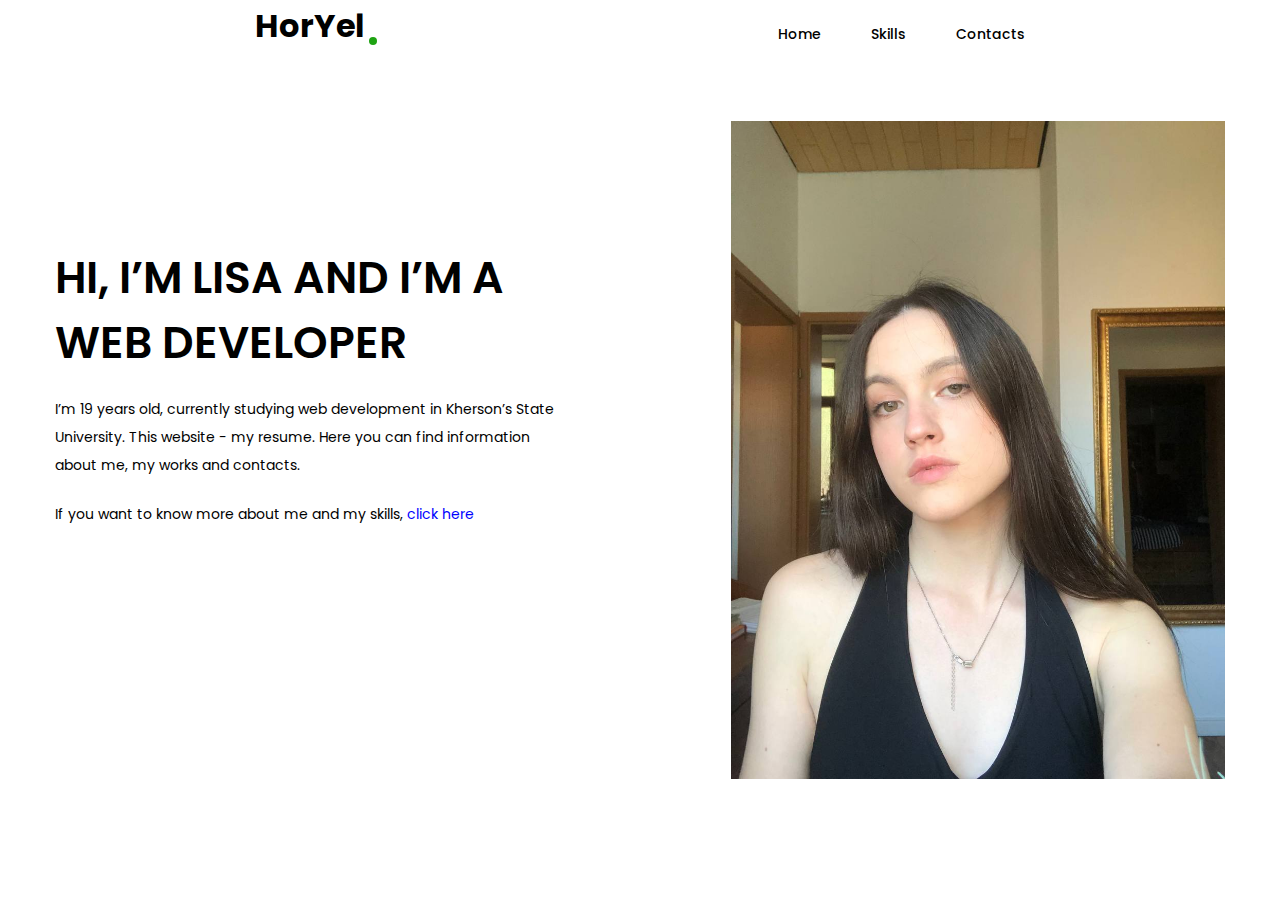
<file: index.html>
<!DOCTYPE html>
<html lang="en">
<head>
    <meta charset="UTF-8">
    <meta name="viewport" content="width=device-width, initial-scale=1.0">
    <link rel="stylesheet" href="style.css">
    <link rel="stylesheet" href="reset.css">
    <link rel="stylesheet" href="media.css">
    <title>Document</title>
</head>
<body>
    <header>
        <div class="container">
            <div class="header-nav">
                <a href="#" class="logo">HorYel</a>
                <nav id="nav" class="nav open">
                    <ul class="nav-list">
                        <li class="nav-item"><a href="index.html" class="nav-link">Home</a></li>
                        <li class="nav-item"><a href="index1.html" class="nav-link">Skills</a></li>
                        <li class="nav-item"><a href="index2.html" class="nav-link">Contacts</a></li>
                    </ul>
                </nav>
            </div>

            <!-- header content -->
            <div class="header-row">
                <div class="header-content">
                    <h1 class="header-heading">HI, I’M LISA AND I’M A WEB DEVELOPER</h1>
                    <p>I’m 19 years old, currently studying web development in Kherson’s State University. This website - my resume. Here you can find information about me, my works and contacts.</p> <br>
                    <p>If you want to know more about me and my skills, <a href="index1.html">click here</a></p>
                </div>
                <div class="header-img">
                    <img src="./img/photo_2023-12-13_09-41-13.jpg" alt="alt">
                </div>
            </div>
        </div>
    </header>
</body>
</html>
</file>
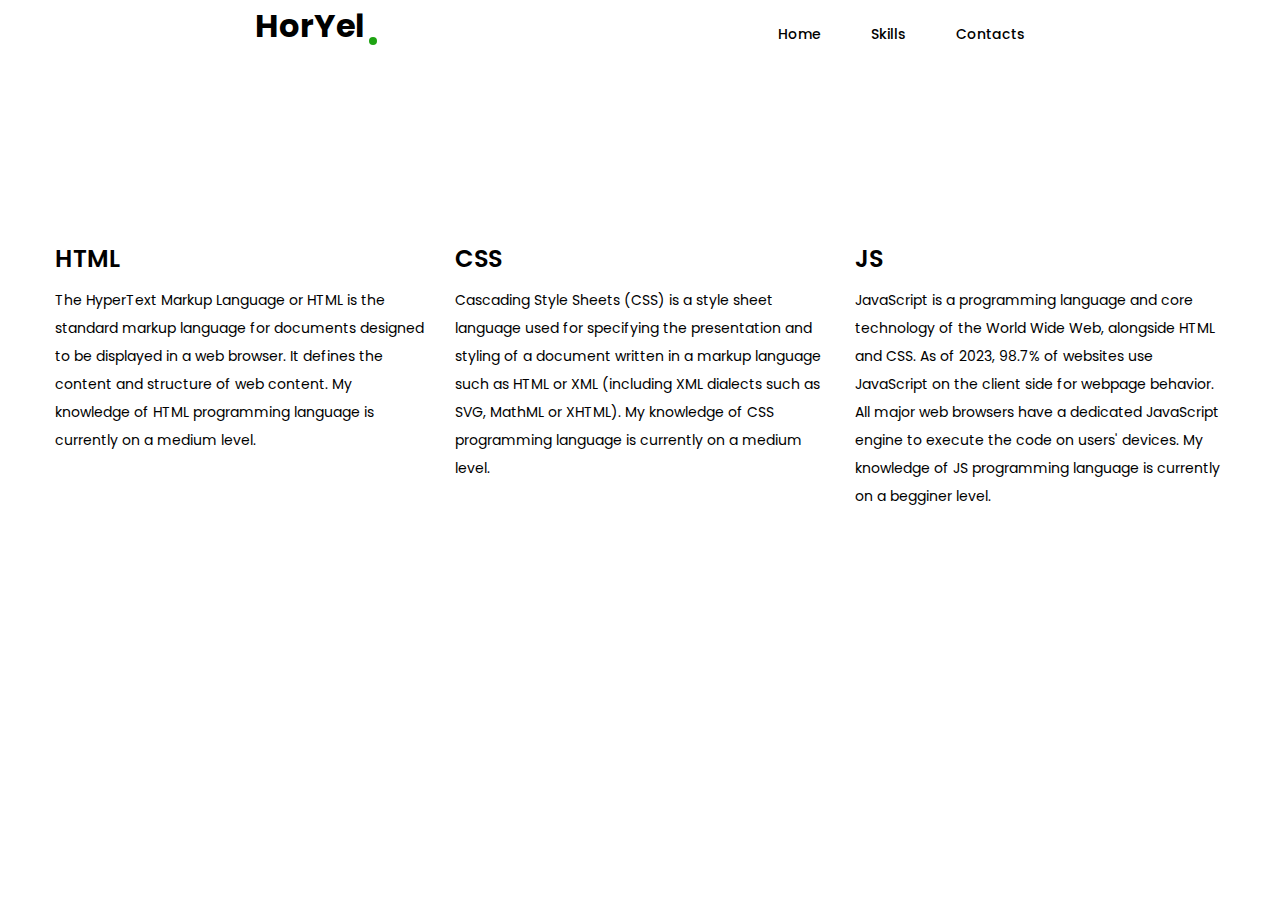
<file: index1.html>
<!DOCTYPE html>
<html lang="en">
<head>
    <meta charset="UTF-8">
    <meta name="viewport" content="width=device-width, initial-scale=1.0">
    <link rel="stylesheet" href="style.css">
    <link rel="stylesheet" href="reset.css">
    <link rel="stylesheet" href="media.css">
    <title>Document</title>
</head>
<body>
    <div class="container">
        <div class="header-nav">
            <a href="index.html" class="logo">HorYel</a>
            <nav id="nav" class="nav open">
                <ul class="nav-list">
                    <li class="nav-item"><a href="index.html" class="nav-link">Home</a></li>
                    <li class="nav-item"><a href="index1.html" class="nav-link">Skills</a></li>
                    <li class="nav-item"><a href="index2.html" class="nav-link">Contacts</a></li>
                </ul>
            </nav>
        </div>
    </div>
    <section class="services" id="Language">
        <div class="container">
            <div class="services-row">
                <div class="services-card" data-aos="flip-up">
                    <h3 class="services-card-title">HTML</h3>
                    <p>The HyperText Markup Language or HTML is the standard markup language for documents designed to be displayed in a web browser. 
                        It defines the content and structure of web content.
                        My knowledge of HTML programming language is currently on a medium level. 
                    </p>
                </div>
                <div class="services-card" data-aos="flip-up">
                    <h3 class="services-card-title">CSS</h3>
                    <p>Cascading Style Sheets (CSS) is a style sheet language used for specifying the presentation 
                        and styling of a document written in a markup language such as HTML or XML (including XML dialects such as SVG, MathML or XHTML).
                        My knowledge of CSS programming language is currently on a medium level.
                    </p>
                </div>
                <div class="services-card" data-aos="flip-up">
                    <h3 class="services-card-title">JS</h3>
                    <p>JavaScript is a programming language and core technology of the World Wide Web, alongside HTML and CSS. As of 2023, 
                        98.7% of websites use JavaScript on the client side for webpage behavior. 
                        All major web browsers have a dedicated JavaScript engine to execute the code on users' devices.
                        My knowledge of JS programming language is currently on a begginer level.
                    </p>
                </div>
            </div>
        </div>
    </section>
</body>
</html>
</file>
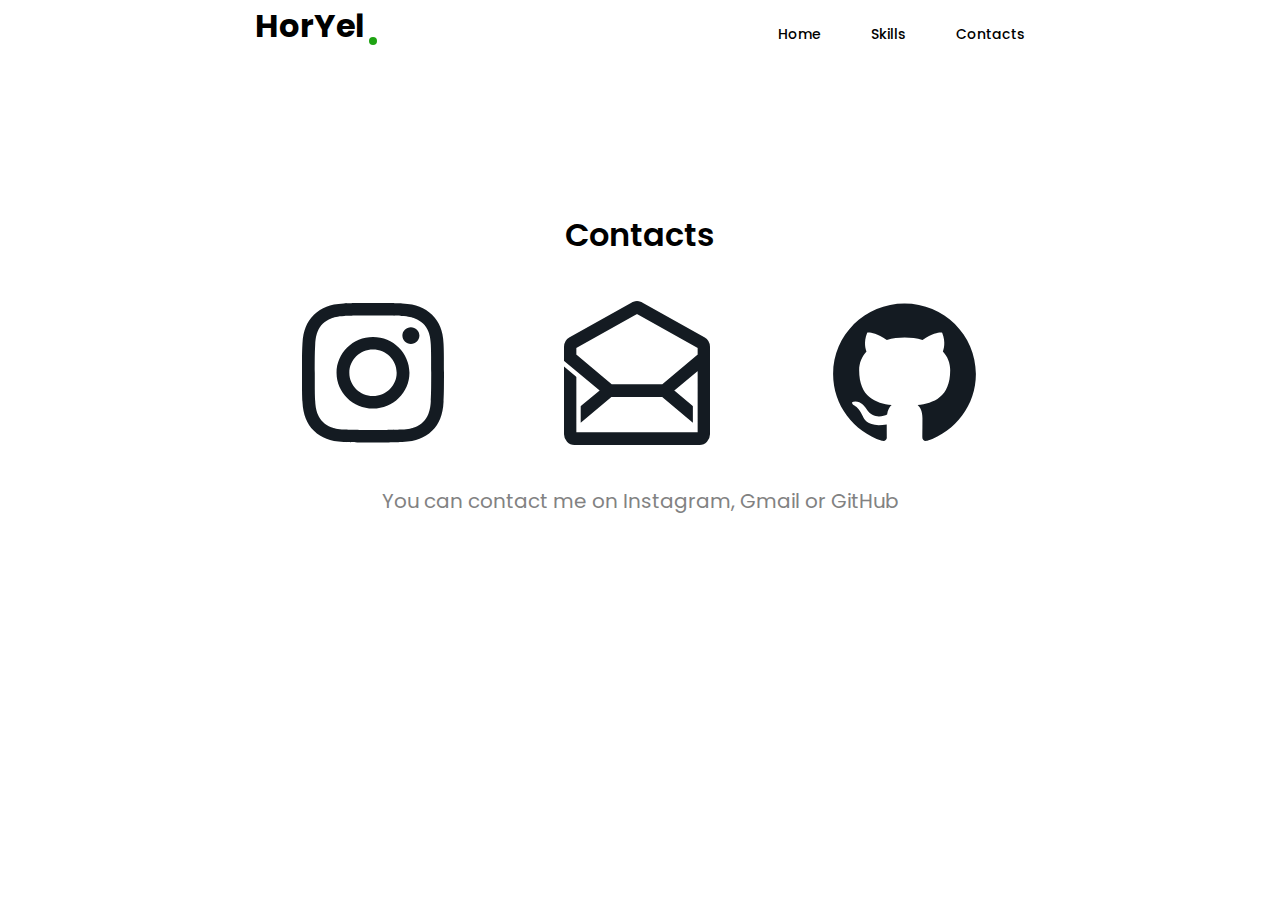
<file: index2.html>
<!DOCTYPE html>
<html lang="en">
<head>
    <meta charset="UTF-8">
    <meta name="viewport" content="width=device-width, initial-scale=1.0">
    <link rel="stylesheet" href="style.css">
    <link rel="stylesheet" href="reset.css">
    <link rel="stylesheet" href="media.css">
    <title>Document</title>
</head>
<body>
    <div class="container">
        <div class="header-nav">
            <a href="index.html" class="logo">HorYel</a>
            <nav id="nav" class="nav open">
                <ul class="nav-list">
                    <li class="nav-item"><a href="index.html" class="nav-link">Home</a></li>
                    <li class="nav-item"><a href="index1.html" class="nav-link">Skills</a></li>
                    <li class="nav-item"><a href="index2.html" class="nav-link">Contacts</a></li>
                </ul>
            </nav>
        </div>
    </div>

    <footer class="contacts" id="Contact">
        <div class="container">
            <div class="contacts-title">
                <h2 class="title-1">Contacts</h2>
            </div>
            <div class="contacts-social" data-aos="zoom-in">
                <a href="https://www.instagram.com/_f.u.k.o_?igsh=MWlreTVuYmxmYTcwNA%3D%3D&utm_source=qr" target="_blank"><img src="./img/inst.svg" alt="alt"></a>
                <a href="https://mail.google.com/mail/u/0/#inbox?compose=CllgCJZWxNtzQNhjDNQhzlGlVtLzZpKNxqgDVSclcBmJHQNKSNQJRMLmNNDcjRhgMbnKhkLkzPL" target="_blank"><img src="./img/mail.svg" alt="alt"></a>
                <a href="https://github.com/HorYel" target="_blank"><img src="./img/git.svg" alt="alt"></a>
            </div>
            <div class="contacts-footer" >
                <p>You can contact me on Instagram, Gmail or GitHub</p>
            </div>
        </div>
    </footer>
</body>
</html>
</file>
<file: media.css>
@media (max-width: 1230px){
   

    .header-row {
        flex-direction: column;
        row-gap: 20px;
    }

    .header-content{
        margin-top: 0;
    }

    .header-nav{
        margin-bottom: 50px;
    }

    .header-img{
        text-align: center;
    }
    
}
@media (max-width: 700px){

    .nav-list {
        column-gap: 25px;
    }

    .header-heading{
        font-size: 34px;
        line-height: 1.3;
    }

    .header-heading span{
        font-size: 28px;
    }

    .header-img img{
        max-width: 296px;
        
    }

    .services{
        padding: 60px 0;
    }

    .services-row{
        display: flex;
        column-gap: 30px;
    }

    .contacts{
        padding: 60px 0;
    }
    .contacts-title{
        margin-bottom: 20px;
    }
    .contacts-content{
        margin-bottom: 20px;
    }
    .contacts-social{
        margin-bottom: 20px;
    }
}
@media (max-width: 500px){
    .nav-list {
        column-gap: 25px;
    }

    .header-img img{
        max-width: 226px;
        column-gap: 50px;
    }

    .contacts-social a img {
        max-width: 75%;
        max-height: 75%;
    }

    .contacts-social{
        column-gap: 50px;
    }

    .contacts-title{
        font-size: 24px;
    }

    .contacts-footer{
        font-size: 14px;
    }
}
</file>
<file: style.css>
@import "./reset.css";

@import url('https://fonts.googleapis.com/css2?family=Comfortaa:wght@300;400;500;600;700&family=Poppins:wght@400;500;600;700&display=swap');

body {
    font-family: 'Poppins', sans-serif;
    color: #000;
    font-size: 14px;
    background-color: #fff;
}

.container {
    max-width: 1230px;
    padding: 0 30px;
    margin: 0 auto;
}

/* header */ 

.header {
    padding-top: 46px;
    background-color: #C2E2F4;
}

.header-nav {
    display: flex;
    justify-content: space-around;
    align-items: flex-end;
    margin-bottom: 76px;
}

.logo {
    position: relative;
    padding: 10px 12px 3px 0;
    font-weight: 700;
    line-height: 1;
    font-size: 32px;
    color: #000;
}

.logo::after{
    right: 0;
    bottom: 0;
    position: absolute;
    content: '';
    display: block;
    width: 8px;
    height: 8px;
    background-color: #1ea312;
    border-radius: 50%;
}

.nav-list {
    display: flex;
    column-gap: 50px;
    font-weight: 500;
    font-size: 14px;
}

.nav-button {
    display: none;
}

.nav-link {
    color: #000;
}

.nav-link.active {
    color: #606060;
}

/* header content */

.header-row {
    display: flex;
    justify-content: space-between;
    column-gap: 30px;
    padding: 0 0 20px 0;
}

.header-content {
    max-width: 500px;
    margin-top: 124px;
}

.header-heading {
    margin-bottom: 20px;
    font-weight: 600;
    font-size: 44px;
}

.header-content p {
    line-height: 2;
}

.header-content p a {
    color: blue;
}

.header-content p a:hover {
    text-decoration: underline;
}

.header-img img {
    max-width: 494px;
}

.services{
    padding: 120px 0;
}

.services-row{
    display: flex;
    row-gap: 60px;
    column-gap: 30px;
    flex-wrap: wrap;
}

.services-card{
    flex: 1 1 0;
    min-width: 250px;
}

.services-card-title{
    font-weight: 600;
    font-size: 24px;
    margin-bottom: 10px;
    text-transform: uppercase;
}

.services-card p{
    line-height: 2;
}

.contacts{
    padding: 90px 0;
    text-align: center;
}

.contacts-title{
    margin-bottom: 40px;
    font-size: 32px;
    font-weight: 600;
}

.contacts-content{
    font-size: 18px;
    margin-bottom: 40px;
}

.contacts-social{
    display: flex;
    justify-content: center;
    column-gap: 120px;
    align-items: center;
    margin-bottom: 40px;
}

.contacts-footer{
    font-size: 20px;
    color: #828282;
}

.contacts-social a img {
    filter: brightness(15%);
}
</file>
